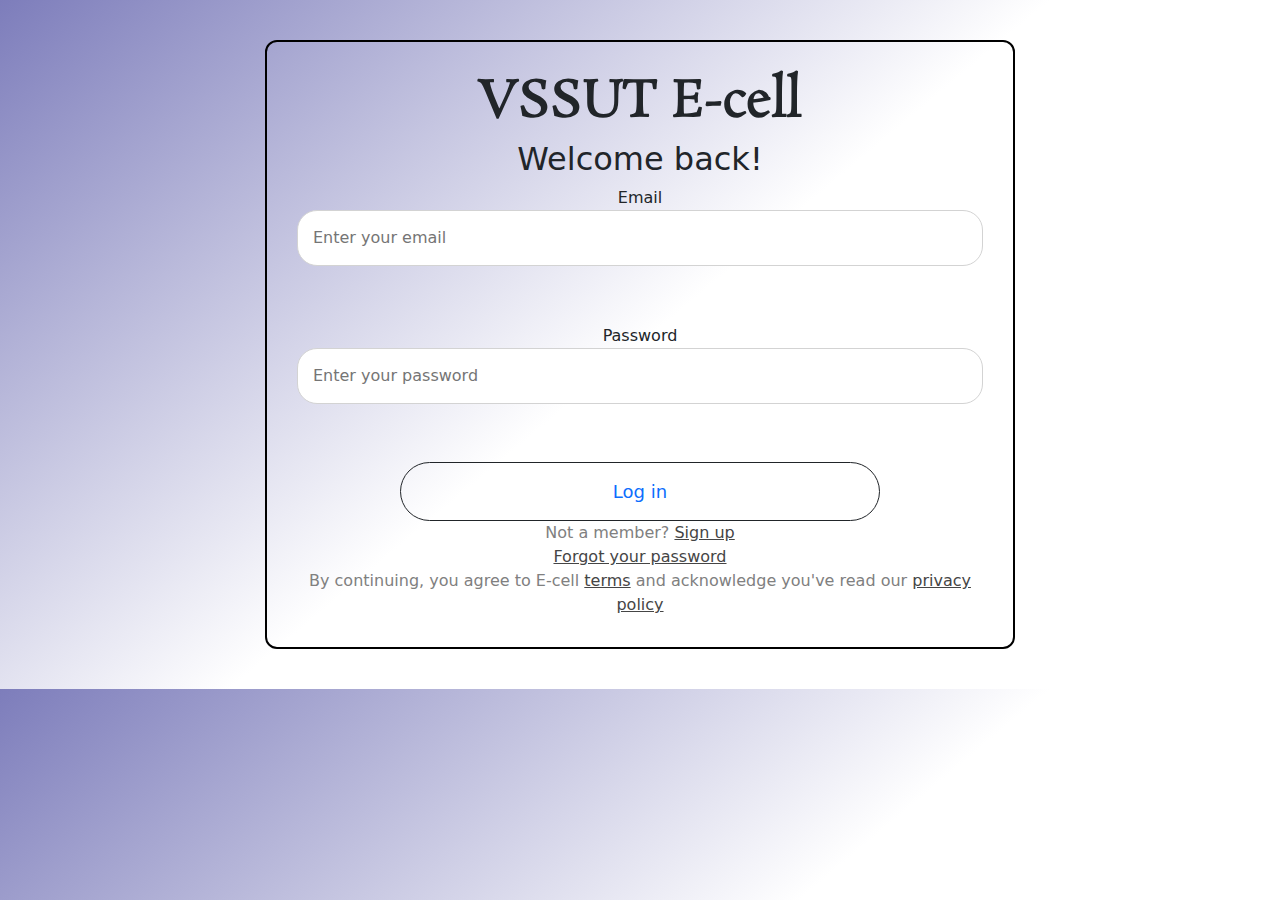
<file: index.html>
<!DOCTYPE html>
<html lang="en">
<head>
  <meta charset="UTF-8">
  <meta name="viewport" content="width=device-width, initial-scale=1.0">
  <title>E-cell Vssut</title>
  <link rel="preconnect" href="https://fonts.googleapis.com">
  <link rel="preconnect" href="https://fonts.gstatic.com" crossorigin>
  <link href="https://fonts.googleapis.com/css2?family=Caveat&family=Dancing+Script:wght@500&family=Lemonada:wght@700&family=Libre+Baskerville:ital@0;1&family=Roboto&family=Rosarivo&display=swap" rel="stylesheet">
  <link href="https://cdn.jsdelivr.net/npm/bootstrap@5.3.3/dist/css/bootstrap.min.css" rel="stylesheet" integrity="sha384-QWTKZyjpPEjISv5WaRU9OFeRpok6YctnYmDr5pNlyT2bRjXh0JMhjY6hW+ALEwIH" crossorigin="anonymous">
  <link href="style.css" rel="stylesheet">
</head>
<body>
  <div class="login box">
  <h1>VSSUT E-cell</h1>
  <h2>Welcome back!</h2>
  

  <label for="email-box">Email</label>
  <input type="text" placeholder="Enter your email" class="input-box" id="email-box">

  <br><br>

  <label for="password-box">Password</label>
  <input type="password" placeholder="Enter your password" class="input-box" id="password-box">
  <br><br>
  <button type="button" class="btn btn-outline-dark"><a href="https://ecellvssut.tech" class="login-link">Log in</a></button>

  <p>Not a member? <a  href="signup.html" class="sign-up underline">Sign up</a></p>
  <a  href="#"  class="underline">Forgot your password</a>

  <p>By continuing, you agree to E-cell <a href="terms.html" class="underline">terms</a> and acknowledge you've read our <a  href="" class="underline">privacy policy</a></p>

  </div>
</body>
</html>
</file>
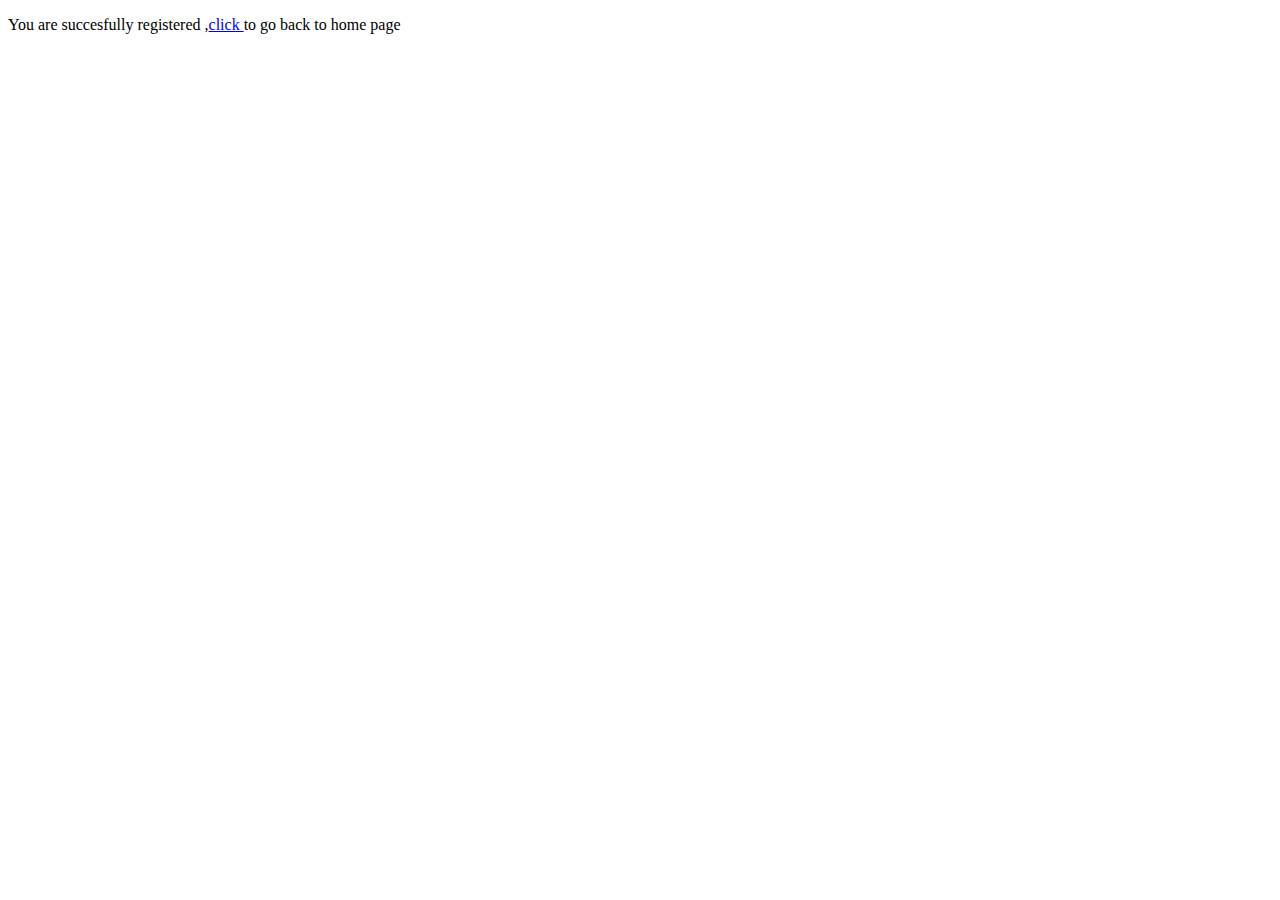
<file: redirect-page.html>
<!DOCTYPE html>
<html lang="en">
<head>
  <meta charset="UTF-8">
  <meta name="viewport" content="width=device-width, initial-scale=1.0">
  <title>Redirect Page</title>
  <link rel="stylesheet" href="signup.css">
</head>
<body>
    <p>You are succesfully registered ,<a  href="index.html" class="sign-up underline">click </a> to go back to home page</p>


</body>
</html>
</file>
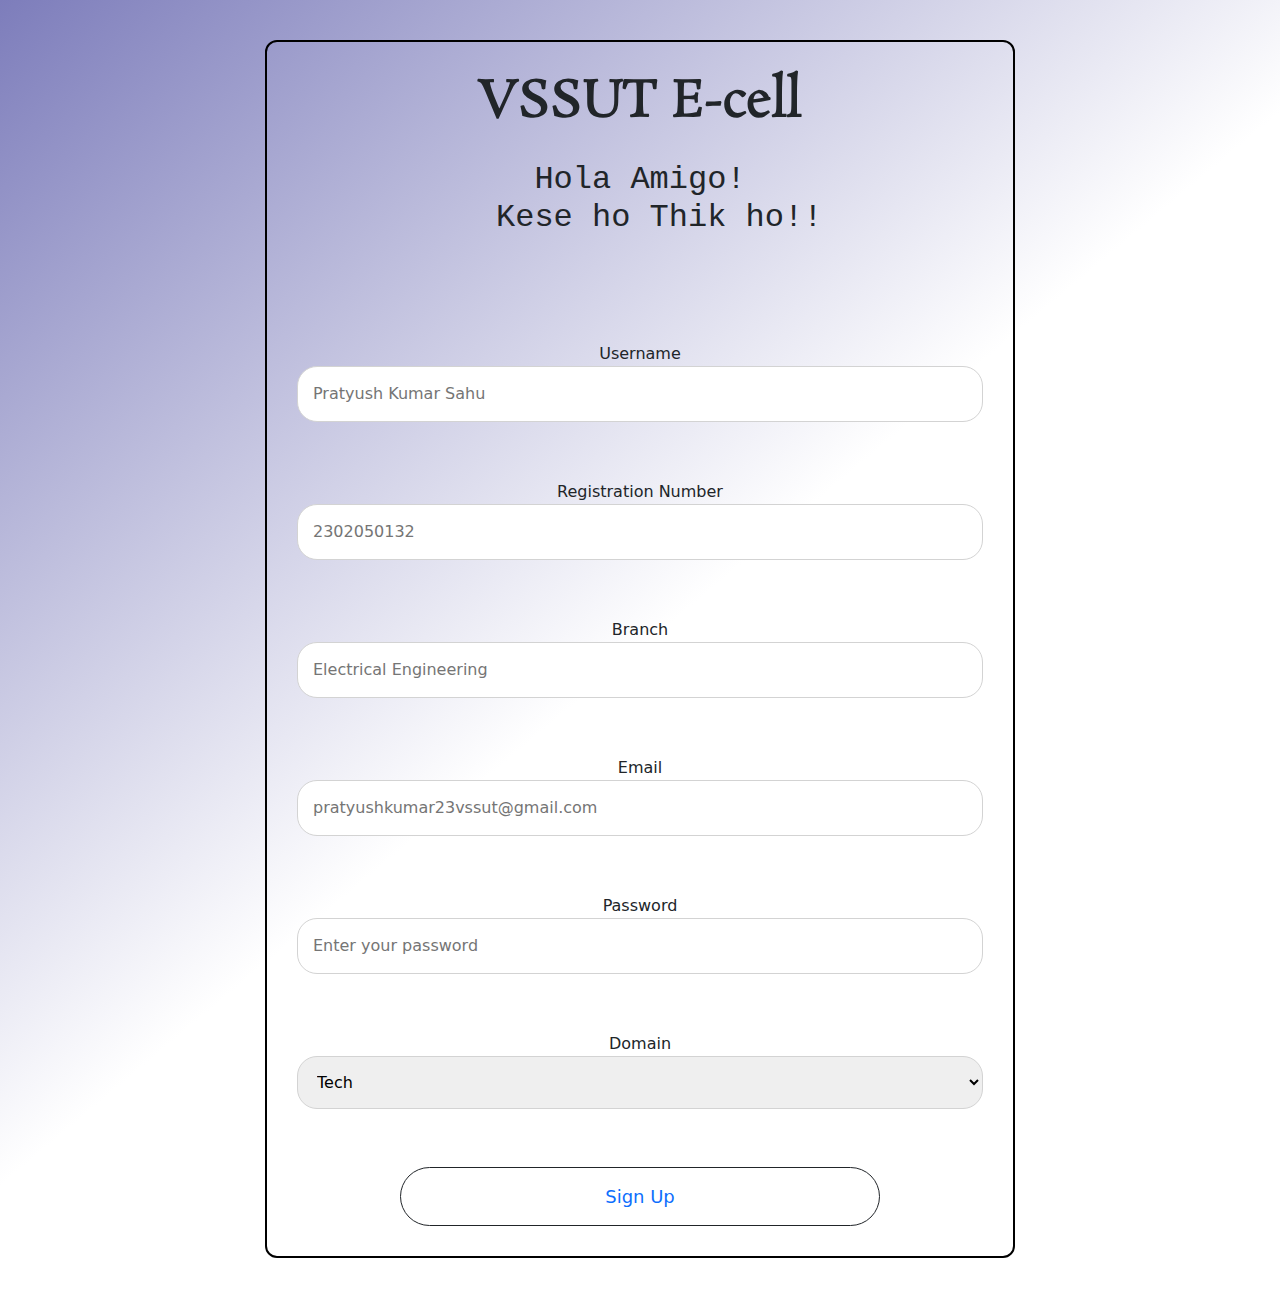
<file: signup.html>
<!DOCTYPE html>
<html lang="en">
<head>
  <meta charset="UTF-8">
  <meta name="viewport" content="width=device-width, initial-scale=1.0">
  <title>Document</title>
</head>
<body>
  <link rel="preconnect" href="https://fonts.googleapis.com">
<link rel="preconnect" href="https://fonts.gstatic.com" crossorigin>
<link href="https://fonts.googleapis.com/css2?family=Caveat&family=Dancing+Script:wght@500&family=Lemonada:wght@700&family=Libre+Baskerville:ital@0;1&family=Roboto&family=Rosarivo&display=swap" rel="stylesheet">
<link href="https://cdn.jsdelivr.net/npm/bootstrap@5.3.3/dist/css/bootstrap.min.css" rel="stylesheet" integrity="sha384-QWTKZyjpPEjISv5WaRU9OFeRpok6YctnYmDr5pNlyT2bRjXh0JMhjY6hW+ALEwIH" crossorigin="anonymous">  
<link href="style.css" rel="stylesheet">
</head>
<body>
  <div class="login box">
  <h1>VSSUT E-cell</h1>
  <pre>
  <h2>Hola Amigo!
   Kese ho Thik ho!! 
  </h2>
  </pre>
  

  <label for="username">Username</label>
  <input type="text" placeholder="Pratyush Kumar Sahu" class="input-box" id="username">
  <br><br>
  <label for="registration number">Registration Number</label>
  <input type="number" placeholder="2302050132" class="input-box" id="registration number">
  <br><br>

  <label for="branch">Branch</label>
  <input type="text" placeholder="Electrical Engineering" class="input-box" id="branch">
  <br><br>

  <label for="email-box">Email</label>
  <input type="text" placeholder="pratyushkumar23vssut@gmail.com" class="input-box" id="email-box">
  <br><br>

  <label for="password-box">Password</label>
  <input type="password" placeholder="Enter your password" class="input-box" id="password-box">
  <br><br>


  <label for="question">Domain</label>
  <select name="question" id="question" class="input-box">
    <option value="option1">Tech</option>
    <option value="option2">Graphic Designing</option>
    <option value="option3">Event Management</option>
    <option value="option4">MNS</option>
    <option value="option5">Public Relations(PR)</option>
    <option value="option6">Social Media</option>
    <option value="option7">Video Editing</option>
  </select>
  <br><br>

  <button type="button" class="btn btn-outline-dark"><a href="redirect-page.html" class="login-link">Sign Up</a></button>

</body>
</html>
</file>
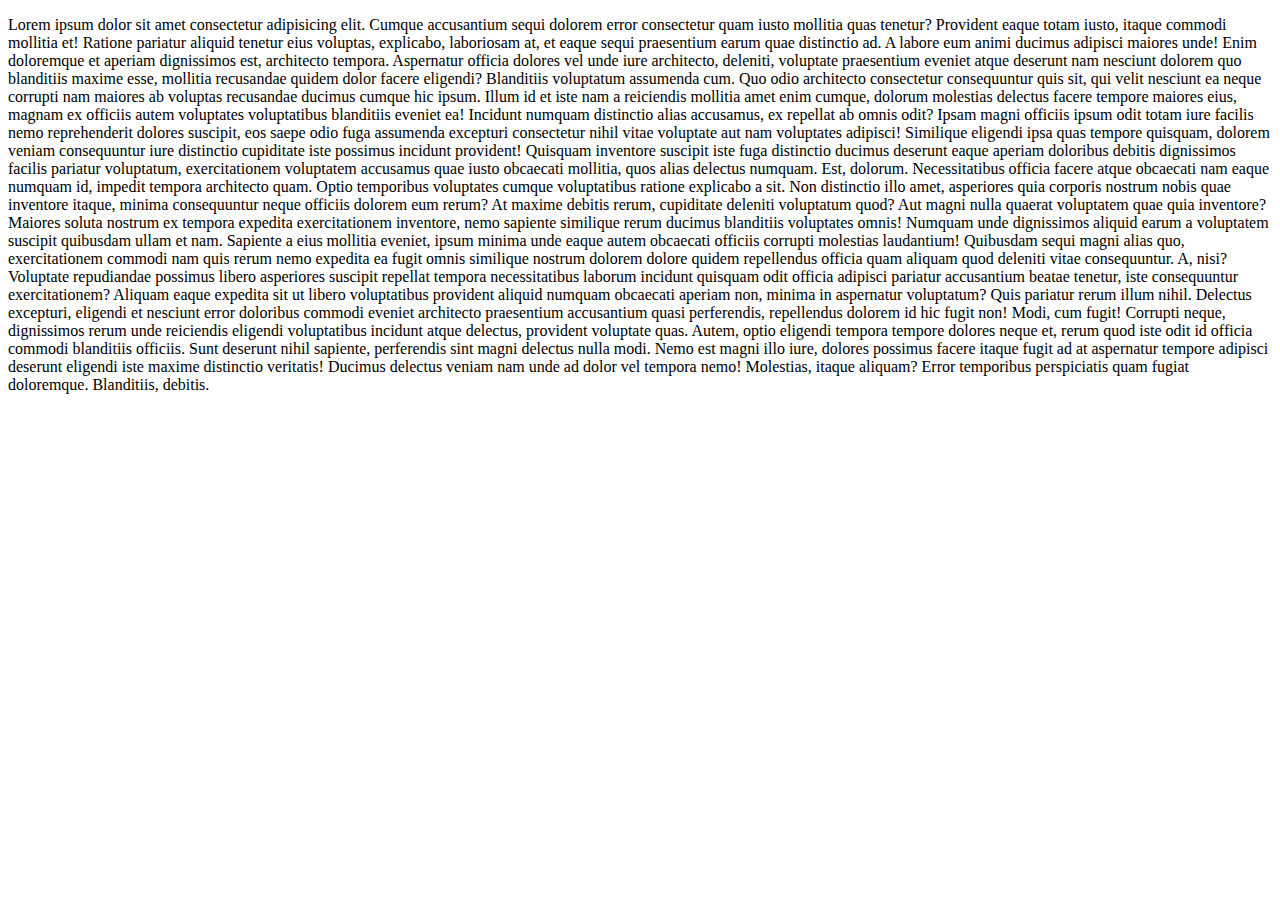
<file: terms.html>
<!DOCTYPE html>
<html lang="en">
<head>
  <meta charset="UTF-8">
  <meta name="viewport" content="width=device-width, initial-scale=1.0">
  <title>Document</title>
</head>
<body>
  <p>Lorem ipsum dolor sit amet consectetur adipisicing elit. Cumque accusantium sequi dolorem error consectetur quam iusto mollitia quas tenetur? Provident eaque totam iusto, itaque commodi mollitia et! Ratione pariatur aliquid tenetur eius voluptas, explicabo, laboriosam at, et eaque sequi praesentium earum quae distinctio ad. A labore eum animi ducimus adipisci maiores unde! Enim doloremque et aperiam dignissimos est, architecto tempora. Aspernatur officia dolores vel unde iure architecto, deleniti, voluptate praesentium eveniet atque deserunt nam nesciunt dolorem quo blanditiis maxime esse, mollitia recusandae quidem dolor facere eligendi? Blanditiis voluptatum assumenda cum. Quo odio architecto consectetur consequuntur quis sit, qui velit nesciunt ea neque corrupti nam maiores ab voluptas recusandae ducimus cumque hic ipsum. Illum id et iste nam a reiciendis mollitia amet enim cumque, dolorum molestias delectus facere tempore maiores eius, magnam ex officiis autem voluptates voluptatibus blanditiis eveniet ea! Incidunt numquam distinctio alias accusamus, ex repellat ab omnis odit? Ipsam magni officiis ipsum odit totam iure facilis nemo reprehenderit dolores suscipit, eos saepe odio fuga assumenda excepturi consectetur nihil vitae voluptate aut nam voluptates adipisci! Similique eligendi ipsa quas tempore quisquam, dolorem veniam consequuntur iure distinctio cupiditate iste possimus incidunt provident! Quisquam inventore suscipit iste fuga distinctio ducimus deserunt eaque aperiam doloribus debitis dignissimos facilis pariatur voluptatum, exercitationem voluptatem accusamus quae iusto obcaecati mollitia, quos alias delectus numquam. Est, dolorum. Necessitatibus officia facere atque obcaecati nam eaque numquam id, impedit tempora architecto quam. Optio temporibus voluptates cumque voluptatibus ratione explicabo a sit. Non distinctio illo amet, asperiores quia corporis nostrum nobis quae inventore itaque, minima consequuntur neque officiis dolorem eum rerum? At maxime debitis rerum, cupiditate deleniti voluptatum quod? Aut magni nulla quaerat voluptatem quae quia inventore? Maiores soluta nostrum ex tempora expedita exercitationem inventore, nemo sapiente similique rerum ducimus blanditiis voluptates omnis! Numquam unde dignissimos aliquid earum a voluptatem suscipit quibusdam ullam et nam. Sapiente a eius mollitia eveniet, ipsum minima unde eaque autem obcaecati officiis corrupti molestias laudantium! Quibusdam sequi magni alias quo, exercitationem commodi nam quis rerum nemo expedita ea fugit omnis similique nostrum dolorem dolore quidem repellendus officia quam aliquam quod deleniti vitae consequuntur. A, nisi? Voluptate repudiandae possimus libero asperiores suscipit repellat tempora necessitatibus laborum incidunt quisquam odit officia adipisci pariatur accusantium beatae tenetur, iste consequuntur exercitationem? Aliquam eaque expedita sit ut libero voluptatibus provident aliquid numquam obcaecati aperiam non, minima in aspernatur voluptatum? Quis pariatur rerum illum nihil. Delectus excepturi, eligendi et nesciunt error doloribus commodi eveniet architecto praesentium accusantium quasi perferendis, repellendus dolorem id hic fugit non! Modi, cum fugit! Corrupti neque, dignissimos rerum unde reiciendis eligendi voluptatibus incidunt atque delectus, provident voluptate quas. Autem, optio eligendi tempora tempore dolores neque et, rerum quod iste odit id officia commodi blanditiis officiis. Sunt deserunt nihil sapiente, perferendis sint magni delectus nulla modi. Nemo est magni illo iure, dolores possimus facere itaque fugit ad at aspernatur tempore adipisci deserunt eligendi iste maxime distinctio veritatis! Ducimus delectus veniam nam unde ad dolor vel tempora nemo! Molestias, itaque aliquam? Error temporibus perspiciatis quam fugiat doloremque. Blanditiis, debitis.</p>
  
</body>
</html>
</file>
<file: style.css>
body{
   background-image: linear-gradient(140deg, rgb(125, 125, 187) 0%, white 50%);
}

.login{
  width: 750px;
  height: min-content;
  margin: 40px auto;
  text-align: center;
  padding: 30px;
  border: 2px solid black;
  border-radius: 12px;
  display: flex;
  flex-direction: column;
  justify-content: center;
  align-items: center;
  flex: 1;
 
}


.input-box{
  width: 100%;
  box-sizing: border-box;
  padding: 15px;
  margin-bottom: 10px;
  border-radius: 20px;
  font-family: system-ui, -apple-system, BlinkMacSystemFont, 'Segoe UI', Roboto, Oxygen, Ubuntu, Cantarell, 'Open Sans', 'Helvetica Neue', sans-serif;
  border: 1px solid black;
  border: 1px solid lightgray;
}
.btn{
  padding: 15px;
  /* background-color: black; */
  color: black;
  border-radius: 40px;
  width: 70%;
  font-size: large;
  /* text-decoration: none; */
  
}
p{
  margin-bottom: 0;
  color: gray;
}
.underline{
  text-decoration: underline;
  color: rgb(69, 69, 69);
}
h1{
  font-family: 'Caveat', cursive;
font-family: 'Dancing Script', cursive;
font-family: 'Lemonada', cursive;
font-family: 'Libre Baskerville', serif;
font-family: 'Roboto', sans-serif;
font-family: 'Rosarivo', cursive;
font-size: 50px;
font-weight: bolder;
}

.login-link{
  text-decoration: none;
}
</file>
<file: signup.css>
.circle{
  height: 50px;
  width: 50px;
  border-radius: 50%;
  background-color: white;
  border: 5px solid black;
  border-top-color: blue;
  animation: spin 1s linear infinite;
  animation-duration: 2s;
  margin: 20vh auto;
}


@keyframes spin {
  0% { transform: rotate(0deg); }
  100% { transform: rotate(360deg);}
}
</file>
